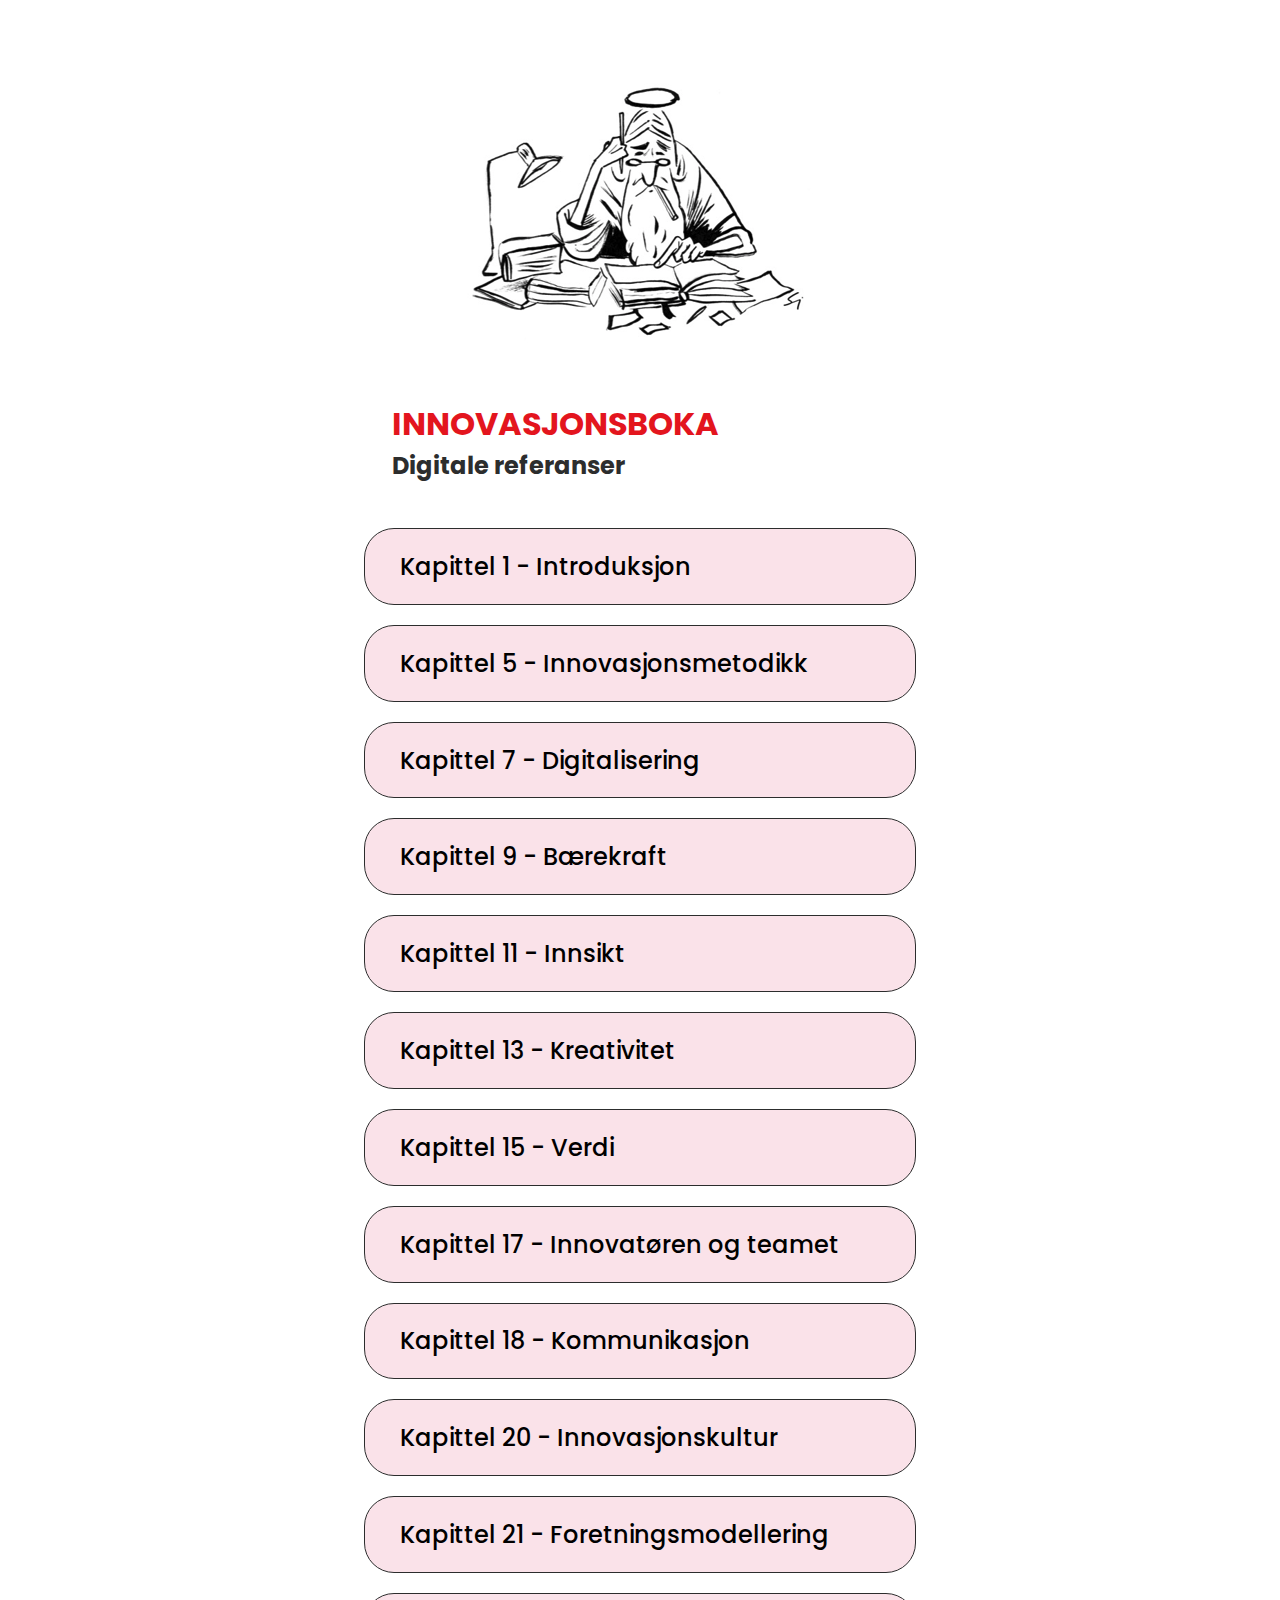
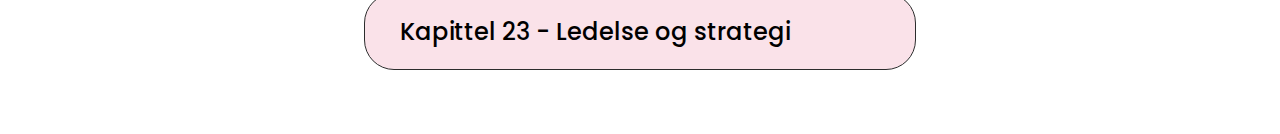
<file: index.html>
<!DOCTYPE html>
<html lang="en">
<head>
    <link rel="stylesheet" href="index.css">
    <script src="index.js"></script>
    <link rel="preconnect" href="https://fonts.googleapis.com">
    <link rel="preconnect" href="https://fonts.gstatic.com" crossorigin>
    <link href="https://fonts.googleapis.com/css2?family=Poppins:wght@300;400;500;600&display=swap" rel="stylesheet">
    <meta charset="UTF-8">
    <title>Referanseliste</title>
    <link rel="icon" type="image/x-icon" href="Rakett.png">
</head>
<body>
<div class="container">
    <div class="head">
        <img src="Skjermbilde.PNG" alt="">
    </div>
    <div class="title">
        <h1 class="title_main">INNOVASJONSBOKA</h1>
        <h3 class="title_sub">Digitale referanser</h3>
    </div>
</div>

<div class="chapter">
    <h2 class="title_chap" onclick="clicked(1)"><a>Kapittel 1 - Introduksjon</a></h2>
    <div class="references hidden" id="chapter__1">
        <div class="reference"><a href="http://www.csun.edu/~vchsc006/lead.pdf" target="_blank"><h3>Green Chemistry and the Phaseout of Leaded Fuel</h3></a></div>
        <div class="reference"><a href="https://www.unep.org/news-and-stories/press-release/era-leaded-petrol-over-eliminating-major-threat-human-and-planetary" target="_blank"><h3>Era of leaded petrol over, eliminating a major threat to human and planetary health</h3></a></div>
    </div>
</div>

<div class="chapter">
    <h2 class="title_chap" onclick="clicked(5)"><a>Kapittel 5 - Innovasjonsmetodikk</a></h2>
    <div class="references hidden" id="chapter__5">
        <div class="reference"><a href="https://systemsorienteddesign.net" target="_blank"><h3>Systemorientert design</h3></a></div>
    </div>
</div>

<div class="chapter">
    <h2 class="title_chap" onclick="clicked(7)"><a>Kapittel 7 - Digitalisering</a></h2>
    <div class="references hidden" id="chapter__7">
        <div class="reference"><a href="https://www.digdir.no/innovasjon/digital-transformasjon/1589" target="_blank"><h3>Hva er digital transformasjon?</h3></a></div>
        <div class="reference"><a href="https://www.dn.no/energi/bitcoin/tesla/kryptovaluta/bitcoin-bruker-na-mer-strom-enn-hele-norge/2-1-962058" target="_blank"><h3>Bitcoin bruker nå mer strøm enn hele Norge</h3></a></div>
        <div class="reference"><a href="https://www.aftenposten.no/amagasinet/i/9Kwb2w/naturen-vaar-forandres-uten-at-vi-merker-det" target="_blank"><h3>Naturen vår forandres uten at vi merker det</h3></a></div>
        <div class="reference"><a href="https://www.smartinnovationnorway.com/nyheter/hva-er-innovasjon-og-hvordan-innoverer-man/" target="_blank"><h3>Denne fungerer ikke</h3></a></div>
        <div class="reference"><a href="https://en.wiktionary.org/wiki/Kodak_moment" target="_blank"><h3>Kodak moment</h3></a></div>
        <div class="reference"><a href="https://www.hrnorge.no/aktuelt/fra-skranke-til-gulv-et-konsept-for-%C3%A5-gj%C3%B8re-kunden-selvbetjent" target="_blank"><h3>«Fra skranke til gulv» et konsept for å gjøre kunden selvbetjent</h3></a></div>
        <div class="reference"><a href="https://www.nrk.no/osloogviken/xl/mann-la-dod-i-leilighet-i-oslo-i-ni-ar-1.15337692" target="_blank"><h3>Mannen som ikke ble savnet</h3></a></div>
        <div class="reference"><a href="https://www.wfpusa.org/articles/8-facts-to-know-about-food-waste-and-hunger/" target="_blank"><h3>8 Facts to Know About Food Waste and Hunger</h3></a></div>
        <div class="reference"><a href="https://www.tu.no/artikler/her-er-sensorene-som-kan-gjore-oslos-parkering-smart/364070" target="_blank"><h3>Her er sensorene som KAN gjøre Oslos parkering smart</h3></a></div>
        <div class="reference"><a href="https://www.regjeringen.no/no/tema/statlig-forvaltning/ikt-politikk/digitaliseringen-i-offentlig-sektor/id2340245/" target="_blank"><h3>Digitalisering i offentlig sektor</h3></a></div>
        <div class="reference"><a href="https://www.smartinnovationnorway.com/nyheter/hva-er-innovasjon-og-hvordan-innoverer-man/" target="_blank"><h3>Hva er innovasjon og hvordan innoverer man</h3></a></div>
    </div>
</div>

<div class="chapter">
    <h2 class="title_chap" onclick="clicked(9)"><a>Kapittel 9 - Bærekraft</a></h2>
    <div class="references hidden" id="chapter__9">
        <div class="reference"><a href="https://www.sosentboka.no" target="_blank"><h3>Håndbok i sosialt entreprenørskap</h3></a></div>
        <div class="reference"><a href="https://www.stockholmresilience.org" target="_blank"><h3>Sotckholm resilisence centre</h3></a></div>

    </div>
</div>

<div class="chapter">
    <h2 class="title_chap" onclick="clicked(11)"><a>Kapittel 11 - Innsikt</a></h2>
    <div class="references hidden" id="chapter__11">
        <div class="reference"><a href="https://www.nngroup.com/articles/why-you-only-need-to-test-with-5-users/" target="_blank"><h3>Why you only need to test with 5 users</h3></a></div>
    </div>
</div>

<div class="chapter">
    <h2 class="title_chap" onclick="clicked(13)"><a>Kapittel 13 - Kreativitet</a></h2>
    <div class="references hidden" id="chapter__13">
        <div class="reference"><a href="https://forskning.no/arbeid-boker-oslomet/hvordan-loser-vi-best-problemer-i-grupper/1983863" target="_blank"><h3>Hvordan løser vi best problemer i grupper?</h3></a></div>
        <div class="reference"><a href="https://psykologisk.no/2020/11/hva-er-forskjellen-pa-a-vaere-kreativ-og-innovativ/" target="_blank"><h3>Hva er forskjellen på å være kreativ og innovativ?</h3></a></div>
        <div class="reference"><a href="https://psykologisk.no/2020/10/hvordan-er-kreative-mennesker-sann-egentlig/" target="_blank"><h3>Hvordan er kreative mennesker, sånn egentlig?</h3></a></div>
        <div class="reference"><a href="https://ung.forskning.no/hjernen-psykologi-skole/det-er-sunt-a-la-tankene-fly/1635396" target="_blank"><h3>Det er sunt å la tankene fly</h3></a></div>
        <div class="reference"><a href="https://dictionary.cambridge.org/dictionary/english/creativity" target="_blank"><h3>Creativity</h3></a></div>
        <div class="reference"><a href="https://hbr.org/2017/05/to-be-more-creative-schedule-your-breaks?utm_medium=social&amp;utm_campaign=hbr&amp;utm_source=LinkedIn&amp;tpcc=orgsocial_edit" target="_blank"><h3>To be more creative, schedule your breaks</h3></a></div>
        <div class="reference"><a href="https://doga.no/verktoy/hva-er-design-thinking/" target="_blank"><h3>Hva er design thinking?</h3></a></div>
        <div class="reference"><a href="https://obliquestrategies.ca/#" target="_blank"><h3>When is it for?</h3></a></div>
        <div class="reference"><a href="https://apps.apple.com/us/app/oblique-strategies-se/id1104927011" target="_blank"><h3>Oblique strategies SE </h3></a></div>
        <div class="reference"><a href="https://positivedeviance.org/" target="_blank"><h3>Positive deviance collaboration</h3></a></div>
        <div class="reference"><a href="https://www.enoshop.co.uk/product/oblique-strategies.html" target="_blank"><h3>Oblique strategies</h3></a></div>
        <div class="reference"><a href="https://www.theguardian.com/music/2009/sep/07/oblique-strategies" target="_blank"><h3>Hey, what's that sound: Oblique Strategies</h3></a></div>
        <div class="reference"><a href="https://co-pi.dk/18-tips-til-dit-innovationsarbejde/" target="_blank"><h3>18 tips til dit innovationsarbejde</h3></a></div>
        <div class="reference"><a href="https://dogaprod.azurewebsites.net/aktiviteter/design-og-innovasjon/stimulab/arbeidsmetode/" target="_blank"><h3>StimuLabs metode: Trippel diamant</h3></a></div>
        <div class="reference"><a href="https://no.m.wikipedia.org/wiki/Hjernebølge" target="_blank"><h3>Hjernebølge</h3></a></div>
    </div>
</div>

<div class="chapter">
    <h2 class="title_chap" onclick="clicked(15)"><a>Kapittel 15 - Verdi</a></h2>
    <div class="references hidden" id="chapter__15">
        <div class="reference"><a href="https://www.kanosurveys.com" target="_blank"><h3>Kano</h3></a></div>
        <div class="reference"><a href="https://www.nettavisen.no/okonomi/megler-domt-for-innsidehandel/s/12-95-138035" target="_blank"><h3>Megler dømt for innsidehandel</h3></a></div>
        <div class="reference"><a href="https://www.emerald.com/insight/content/doi/10.1108/SEJ-03-2019-0016/full/html" target="_blank"><h3>Get Give Make Live - emerald insight</h3></a></div>
        <div class="reference"><a href="https://ntnuopen.ntnu.no/ntnu-xmlui/handle/11250/2646989" target="_blank"><h3>Get Give Make Live - NTNU</h3></a></div>
    </div>
</div>

<div class="chapter">
    <h2 class="title_chap" onclick="clicked(17)"><a>Kapittel 17 - Innovatøren og teamet</a></h2>
    <div class="references hidden" id="chapter__17">
        <div class="reference"><a href="https://www.lmi.no/2020/12/14/sporsmal-og-svar-om-koronavaksiner/" target="_blank"><h3>Spørsmål og svar om koronavaksiner</h3></a></div>
        <div class="reference"><a href="https://www.faktisk.no/artikler/z9rod/hvordan-kunne-vaksinene-bli-klare-sa-fort" target="_blank"><h3>Hvordan kunne vaksinene bli klare så fort?</h3></a></div>
        <div class="reference"><a href="https://www.nrk.no/norge/norges-forste-koronavaksine-settes-1.15304159" target="_blank"><h3>Svein (67) fikk Norges første koronavaksine</h3></a></div>
        <div class="reference"><a href="https://bigthinking.io" target="_blank"><h3>Big thinking</h3></a></div>
    </div>
</div>

<div class="chapter">
    <h2 class="title_chap" onclick="clicked(18)"><a>Kapittel 18 - Kommunikasjon</a></h2>
    <div class="references hidden" id="chapter__18">
        <div class="reference"><a href="https://www.nrk.no/norge/her-er-historien-bak-jaglands-36_9-ultimatum-1.13157345" target="_blank"><h3>Her er historien bak Jaglands 36,9-ultimatum</h3></a></div>
        <div class="reference"><a href="https://forskning.no/innvandring-medievitenskap-partner/de-ideelle-asylofrene/600110" target="_blank"><h3>Marie Amelie-effekten</h3></a></div>
        <div class="reference"><a href="https://www.youtube.com/watch?v=Nj-hdQMa3uA" target="_blank"><h3>The magical science of storytelling</h3></a></div>
        <div class="reference"><a href="http://significantobjects.com" target="_blank"><h3>Significant objects</h3></a></div>
        <div class="reference"><a href="https://significantobjects.com/2009/11/04/amoco-yo-yo/" target="_blank"><h3>Significant objects, Yo-yo</h3></a></div>
        <div class="reference"><a href="https://jkorpela.fi/wiio.html" target="_blank"><h3>How all human communication fails, except by accident, or a commentary of Wiio's laws</h3></a></div>
    </div>
</div>

<div class="chapter">
    <h2 class="title_chap" onclick="clicked(20)"><a>Kapittel 20 - Innovasjonskultur</a></h2>
    <div class="references hidden" id="chapter__20">
        <div class="reference"><a href="https://www.thefailureinstitute.com" target="_blank"><h3>The failure institute</h3></a></div>
        <div class="reference"><a href="https://www.briljantemislukkingen.nl/over-ons/?lang=no" target="_blank"><h3>Institutt for strålende feil</h3></a></div>
        <div class="reference"><a href="https://praxie.com/invisible-advantage-innovation-culture-app/" target="_blank"><h3>The Invisible Advantage - Create a culture of innovation</h3></a></div>
        <div class="reference"><a href="https://www.merefremgang.no/derfor-skal-du-feste-feire-naar-du-lager-feil-fiaskoer/" target="_blank"><h3>Derfor skal du feste og feire når du lager feil og fiaskoer</h3></a></div>
    </div>
</div>

<div class="chapter">
    <h2 class="title_chap" onclick="clicked(21)"><a>Kapittel 21 - Foretningsmodellering</a></h2>
    <div class="references hidden" id="chapter__21">
        <div class="reference"><a href="https://www.emerald.com/insight/content/doi/10.1108/SEJ-03-2019-0016/full/html" target="_blank"><h3>Get Give Make Live - emerald insight</h3></a></div>
        <div class="reference"><a href="https://ntnuopen.ntnu.no/ntnu-xmlui/handle/11250/2646989" target="_blank"><h3>Get Give Make Live - NTNU</h3></a></div>
        <div class="reference"><a href="https://www.sosentboka.no" target="_blank"><h3>Håndbok i sosialt entreprenørskap</h3></a></div>
    </div>
</div>

<div class="chapter">
    <h2 class="title_chap" onclick="clicked(23)"><a>Kapittel 23 - Ledelse og strategi</a></h2>
    <div class="references hidden" id="chapter__23">
        <div class="reference"><a href="https://beta.innoco.no/wp/innopod/" target="_blank"><h3>Innopod nr. 79. Hvilket handlingsrom tillater du deg?</h3></a></div>
        <div class="reference"><a href="https://www.oecd.org/science/inno/24508541.pdf" target="_blank"><h3>Patents and innovation: trends and policy challenges</h3></a></div>
        <div class="reference"><a href="https://euipo.europa.eu/ohimportal/en/web/observatory/ip-contribution" target="_blank"><h3>Contribution of intellectual property rights intensive industries in the European Union</h3></a></div>
        <div class="reference"><a href="https://www.nhosh.no/bransjer/handel2/nyheter/2021/kolonial.no-bytter-navn-til-oda-og-satser-utenfor-norge/" target="_blank"><h3>Kolonial.no bytter navn til Oda og satser i Tyskland og Finland</h3></a></div>
        <div class="reference"><a href="https://www.abelia.no/nyheter/2022/mai/ble-verdt-en-milliard-dollar-pa-under-ti-ar/" target="_blank"><h3>Ble verdt en milliard dollar på under ti år</h3></a></div>
        <div class="reference"><a href="https://www.aftenposten.no/amagasinet/i/Blk5ol/stedet-som-fikk-200-millionaerer-over-natten" target="_blank"><h3>Stedet som fikk 200 millionærer over natten</h3></a></div>
        <div class="reference"><a href="https://www.vg.no/dinepenger/jobb/i/7KbR2V/vekstmaskinen-brynjar-forbergskog-jeg-liker-det-hvis-en-medarbeider-blir-forbanna" target="_blank"><h3>Vekstmaskinen Brynjar Forbergskog: − Jeg liker det hvis en medarbeider blir forbanna</h3></a></div>
        <div class="reference"><a href="https://e24.no/naeringsliv/i/yRgvVr/brynjar-og-familien-kan-tjene-to-milliarder-paa-aa-selge-nord-norges-stoerste-selskap-det-er-mixed-feelings" target="_blank"><h3>Brynjar og familien kan tjene to milliarder på å selge Nord-Norges største selskap</h3></a></div>
        <div class="reference"><a href="https://www2.deloitte.com/content/dam/Deloitte/ca/Documents/resource-evaluation-and-advisory/ca_en_innovation_state_of_play_oandg_020816_AODA.PDF" target="_blank"><h3>Innovation state of play</h3></a></div>
        <div class="reference"><a href="https://media.no.norwegian.com/pressreleases/historiens-stoerste-flyordre-i-europa-norwegian-kjoeper-222-nye-fly-726503" target="_blank"><h3>Historiens største flyordre i Europa: Norwegian kjøper 222 nye fly</h3></a></div>
        <div class="reference"><a href="https://baa.no/nyheter/fa-gratis-boker-om-ip-strategi-patentering-og-varemerker?redirected" target="_blank"><h3>Få gratis bøker om IP-strategi, patentering og varemerker</h3></a></div>
        <div class="reference"><a href="https://baa.no/?redirected" target="_blank"><h3>Creating value through IP</h3></a></div>
        <div class="reference"><a href="https://www.abfjournal.com/articles/ip-asset-value-as-collateral-the-increasing-use-of-patents-as-collateral-in-asset-based-lending/" target="_blank"><h3>IP asset value as collateral: The increasing use of patents as collateral in asset-based lending</h3></a></div>
        <div class="reference"><a href="https://www.bcg.com/publications/2022/compliance-to-courage-in-esg" target="_blank"><h3>From compliance to courage in ESG</h3></a></div>
        <div class="reference"><a href="https://amycedmondson.com/psychological-safety-≠-anything-goes/" target="_blank"><h3>Psychological safety ≠ “anything goes”</h3></a></div>
        <div class="reference"><a href="https://www.forbes.com/sites/stevedenning/2011/11/19/peggy-noonan-on-steve-jobs-and-why-big-companies-die/?sh=193a7a22cc3a" target="_blank"><h3>Peggy Noonan on Steve Jobs and why big companies die</h3></a></div>
        <div class="reference"><a href="https://www.strategyzer.com/blog/posts/2018/2/5/you-cant-pick-the-winners-without-investing-in-the-losers" target="_blank"><h3>You can’t pick the winners without investing in the losers</h3></a></div>
    </div>
</div>

<div class="white_space"></div>

</body>
<footer></footer>
</html>
</file>
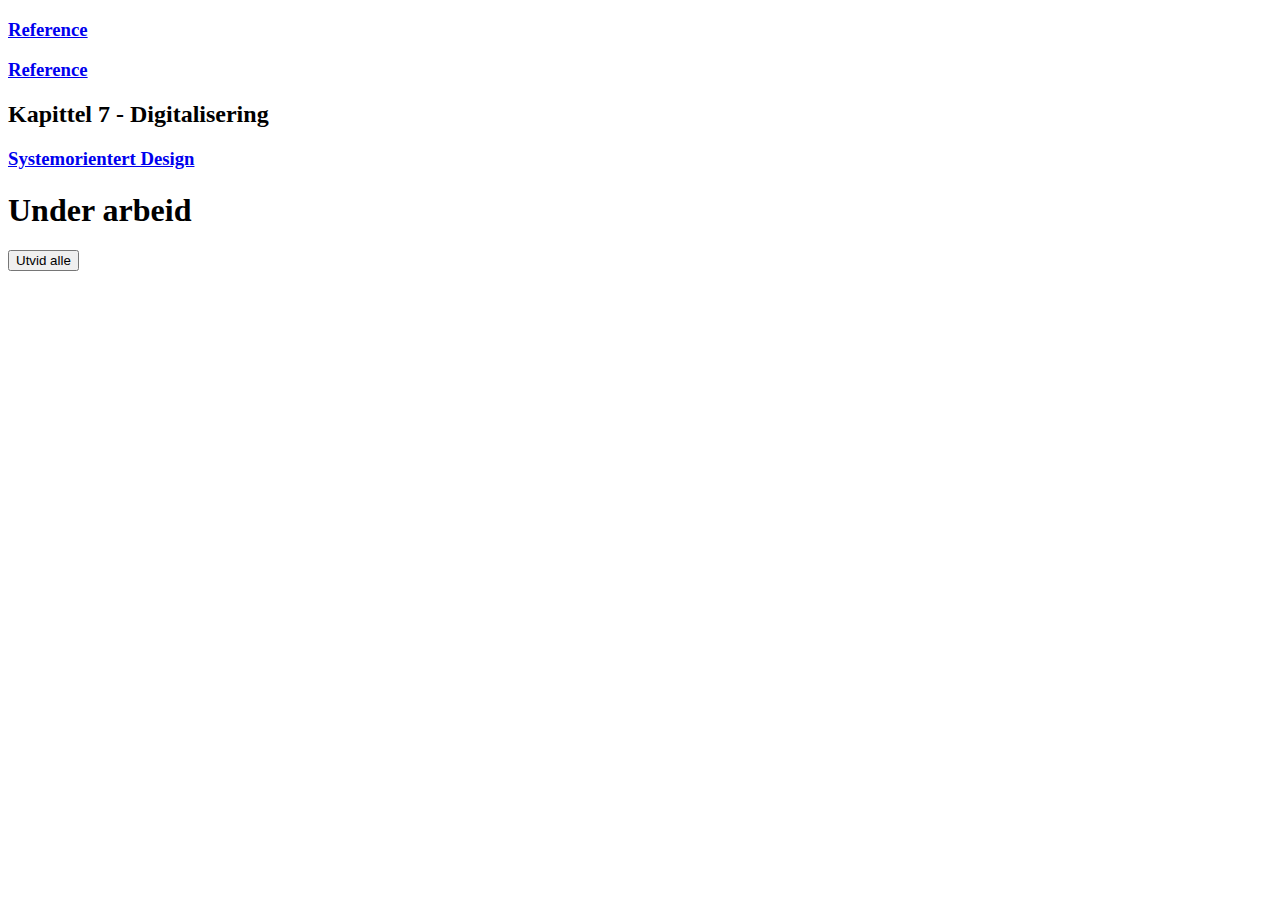
<file: prototypes.html>
<!DOCTYPE html>
<html lang="en">
<head>
    <meta charset="UTF-8">
    <title>Title</title>
</head>
<body>

<div class="reference"><a href="http://www.google.com" target="_blank"><h3>Reference</h3></a></div>
<div class="reference"><a href="http://www.google.com" target="_blank"><h3>Reference</h3></a></div>



<div class="chapter" onclick="clicked(7)">
    <h2 class="title_chap" ><a>Kapittel 7 - Digitalisering</a></h2>
    <div class="references hidden" id="chapter__7">
        <div class="reference"><a href="https://www.digdir.no/innovasjon/digital-transformasjon/1589" target="_blank"><h3>Systemorientert Design</h3></a></div>
    </div>
</div>


<h1>Under arbeid</h1>

<button type="button" id="toggleDisplay" onclick="displayAll()">Utvid alle</button>


</body>
</html>
</file>
<file: index.css>
body {
    background: white;
    font-family: 'Poppins', sans-serif;
}
h2{
    font-weight: 500;
}
h3{
    font-size: medium;
}

.container {
    display: flex;
    flex-direction: column;
    align-items: center;
}

.head {
    display: flex;
    justify-content: center;
    margin: auto;
    padding: 50px;
    width: 50%;
}

.title_main{
    justify-content: center;
    padding: 0 0 0 0;
    margin: 0 0 0 0;
    color: #e3151e;
}

.title_sub{
    padding: 0 0 0 0;
    margin: 0 0 25px 0;
    color: #2c2d2d;
    font-size: x-large;
}

.title{
    margin: 0 170px 0 0;
}
.chapter{
    background: #fae2e9;
    margin: 20px auto auto auto;
    border: 1px solid #2c2d2d;
    border-radius: 30px;
    width: 50%;
    max-width: 550px;
    min-width: 350px;
}

.chapter :hover{
    color: #e3151e;
}

.title_chap{
    padding: 0 0 0 35px;
}

.references {
    padding: 0 35px 0 35px;
    display: block;
    transition: all 2s linear;
}

.reference a{
    color: #2c2d2d;
}

.hidden{
    display: none;
    opacity: 0;
}

.white_space{
    margin: 4rem;
}

@media only screen and (max-width: 1000px) {
    .title{
        margin: 0 0 0 0;
    }
}
</file>
